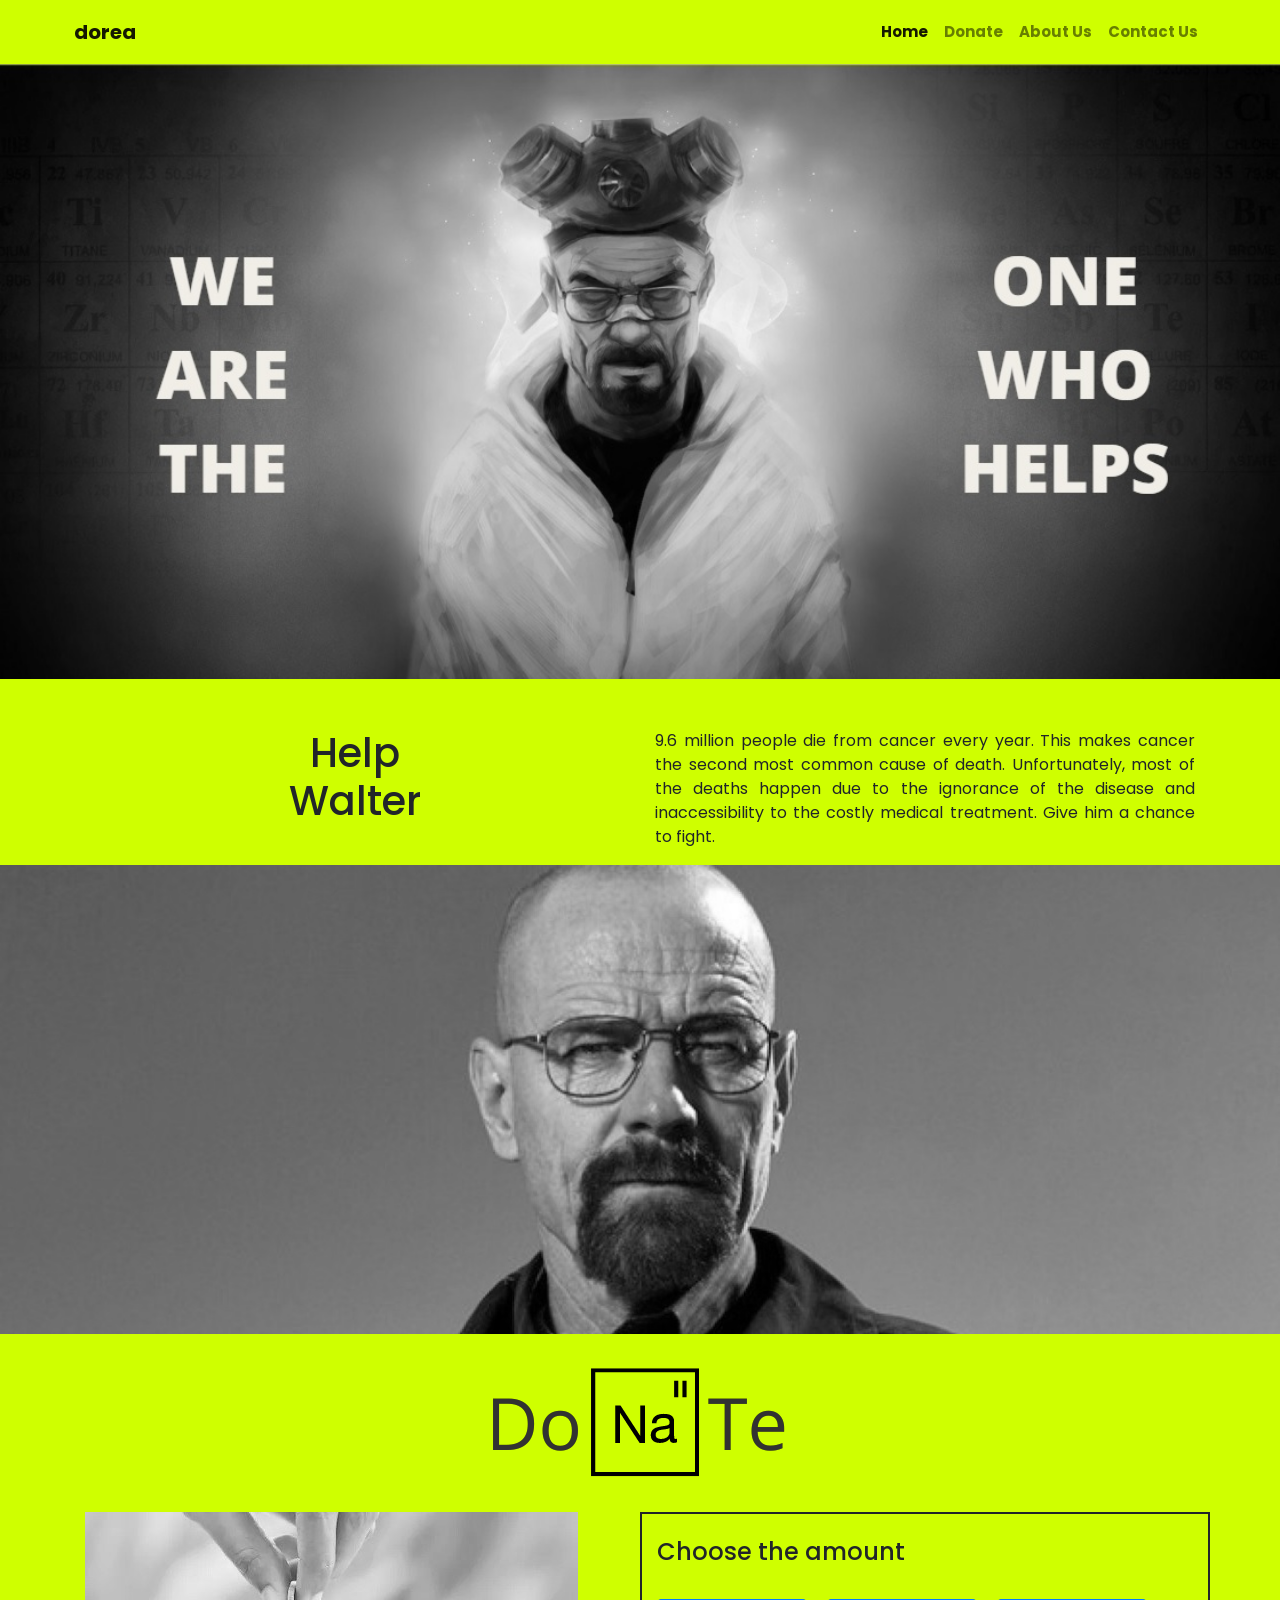
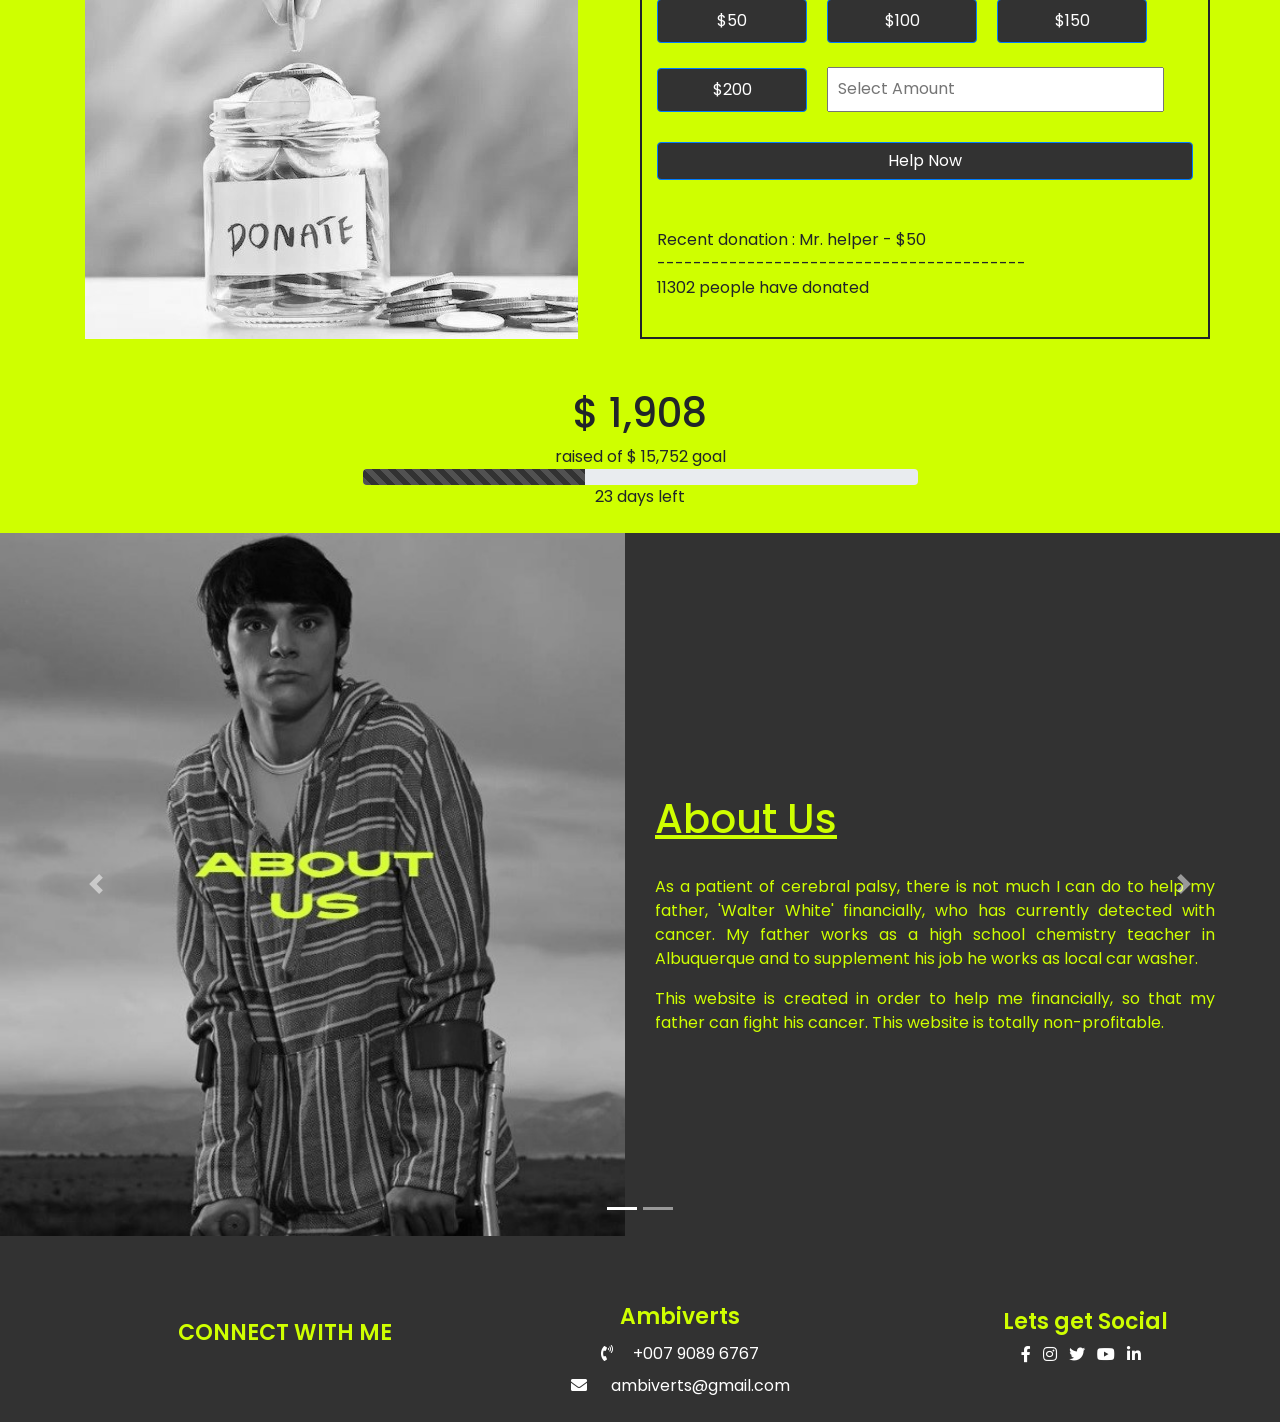
<file: index.html>
<!DOCTYPE html>
<html lang="en">
<head>
    <meta charset="UTF-8">
    <meta http-equiv="X-UA-Compatible" content="IE=edge">
    <meta name="viewport" content="width=device-width, initial-scale=1.0">
    <title>Inspect Element</title>
    <meta charset="utf-8">
    <meta name="viewport" content="width=device-width, initial-scale=1">
    <link rel="stylesheet" href="https://cdn.jsdelivr.net/npm/bootstrap@4.6.1/dist/css/bootstrap.min.css">
    <link rel="stylesheet" href="style.css"> 
    <link rel="stylesheet" href="https://cdnjs.cloudflare.com/ajax/libs/font-awesome/5.15.2/css/all.min.css"/>
</head>
<body>

    <!-- ------------------------------header starts----------------------------- -->


    <div class="header" id="topheader">
        <nav class="navbar navbar-expand-lg navbg navbar-light">
            <div class="container p-1">
            <div class="navbar-brand font-weight-bold logo" href="#">dorea</div>
            <button class="navbar-toggler menu" type="button" data-toggle="collapse" data-target="#navbarSupportedContent" aria-controls="navbarSupportedContent" aria-expanded="false" aria-label="Toggle navigation">
              <span class="navbar-toggler-icon"></span>
            </button>
          
            <div class="collapse navbar-collapse" id="navbarSupportedContent">
              <ul class="navbar-nav ml-auto">
                <li class="nav-item active">
                  <a class="nav-link" href="#home">Home <span class="sr-only">(current)</span></a>
                </li>
                <li class="nav-item">
                  <a class="nav-link" href="#donate">Donate</a>
                </li>
                <li class="nav-item">
                  <a class="nav-link" href="#info">About Us</a>
                </li>
                <li class="nav-item">
                  <a class="nav-link" href="#info">Contact Us</a>
                </li>
                
              </ul>
            </div>
        </div>
          </nav>
          <div class="mainimg">
            <img src="mainimg.jpg" width="100%">
          </div>
    </div>


    <!-- ----------------------------------- header ends---------------------------------------- -->
    
    

    <!-- ----------------------------------middle section starts----------------------------- -->

<center>

<div class="greenbg" id="home">
    <div class="container">
        <div class="row">
            <div class="col-lg-6 col-md-6 col-12 helpwalter">
                <h1>Help <br> Walter</h1>
            </div>
            <div class="col-lg-6 col-md-6 col-12 helpwalter">
                <p>9.6 million people die from cancer every year. 
                  This makes cancer the second most common cause of death.
                   Unfortunately, most of the deaths happen due to the 
                   ignorance of the disease and inaccessibility to the
                    costly medical treatment. Give him a chance to fight.</p>
            </div>
        </div>
    </div>
    
</div></center>
<div>
    <img src="img2.jpg" width="100%">
</div>

     <!-- --------------------------------middle section ends----------------------------- -->

<!-- -----------------------------donation------------------------------------- -->
<div class="donation" id="donate"><div class="container">
  <div class="donate-img">
    <center><img src="Donate.png" alt=""></center>
  </div><br><br>
  <div class="row">

    <div class="col-lg-6 col-md-6 col-12">
      <img src="give.jpg" class="">
    </div>

    <div class="col-lg-6 col-md-6 col-12 right-form ">
      <br>
      <h4>Choose the amount</h4><br>
      <button type="button" class="btn btn-primary moneybtn mr-3">$50</button>
      <button type="button" class="btn btn-primary moneybtn mr-3">$100</button>
      <button type="button" class="btn btn-primary moneybtn mr-3">$150</button><br><br>
      <button type="button" class="btn btn-primary moneybtn mr-3">$200</button>

        <input type="number" id="fname" name="fname" placeholder="Select Amount" style="padding: 8.5px;">

        <div>
          <a href="payment.html" class="help-button"><button type="button" class="btn btn-primary help">Help Now</button></a>
        </div>
        <br><br>
        Recent donation :  Mr. helper - $50<br>
        -----------------------------------------<br>
        11302 people have donated

    </div>
  </div>
</div>
</div>


<!-- -----------------------------donation ends------------------------------------- -->

<!-- -----------------------------progress bar-------------------------------- -->
<center><div class="progress-section">
  <div class="container">
    <h1>$ 1,908 <br></h1>
    raised of $ 15,752 goal
    <div class="progress progress-donation">
      <div class="progress-bar progress-bar-striped progress-bar-animated bar" role="progressbar" aria-valuenow="75" aria-valuemin="0" aria-valuemax="100" style="width: 40%"></div>
    </div>
    23 days left<br><br>
  </div>
</div></center>

<!-- -----------------------------progress bar-------------------------------- -->


<!-- --------------------------------slider section starts----------------------------- -->
<div id="info">
<div id="carouselExampleIndicators" class="carousel slide" data-ride="carousel">
  <ol class="carousel-indicators">
    <li data-target="#carouselExampleIndicators" data-slide-to="0" class="active"></li>
    <li data-target="#carouselExampleIndicators" data-slide-to="1"></li>
  </ol>
  <div class="carousel-inner">
    <div class="carousel-item slider1 active">
        <div class="row">
            <div class="col-lg-6 col-md-6 col-12 slider1">
              <img class="d-block w-100" src="img3.jpg" alt="First slide">
            </div>
            <div class="col-lg-6 col-md-6 col-12 aboutus">
              <h1 style="text-decoration: underline">About Us</h1><br>
                <p>As a patient of cerebral palsy, there is not much I can do to help my father, 
                  'Walter White' financially, who has currently detected with cancer. My father 
                  works as a high school chemistry teacher in  Albuquerque and to supplement his 
                  job he works as local car washer.</p>
                <p>This website is created in order to help me financially, so that my father can 
                  fight his cancer. This website is totally non-profitable. </p>
            </div>
        </div>
    

    </div>
    <div class="carousel-item slider2" >
      <div class="row">
        <div class="col-lg-6 col-md-6 col-12 contactus">
          <h1 class="font-weight-bold" style="text-decoration: underline">Contact Us:-</h1>
          <br><br>
          <h1>Mailing Address</h1>
          <p>123 Anywhere St., Any City</p><br>

          <h1>Email Address</h1>
          <p>hello@ambiverts.com</p><br>

          <h1>Phone Number</h1>
          <p>9321447561</p>
        </div>
        <div class="col-lg-6 col-md-6 col-12 slider2">
            <img class="d-block w-100" src="img4_contact_us.jpg" alt="First slide">
        </div>
    </div>
    </div>
  </div>
  <a class="carousel-control-prev" href="#carouselExampleIndicators" role="button" data-slide="prev">
    <span class="carousel-control-prev-icon" aria-hidden="true"></span>
    <span class="sr-only swipe">Previous</span>
  </a>
  <a class="carousel-control-next" href="#carouselExampleIndicators" role="button" data-slide="next">
    <span class="carousel-control-next-icon" aria-hidden="true"></span>
    <span class="sr-only swipe">Next</span>
  </a>
</div>
</div>


<!-- --------------------------------slider section ends----------------------------- -->


<!-- --------------------------------footer starts----------------------------- -->

<footer>
  <div class="content">
    <div class="left box">
      <div class="lower">
        <center><div class="connect">CONNECT WITH ME</div></center>
      </div>
    </div>


    <div class="middle box">
      <center>
      <div class="phone">
        <div class="topic">Ambiverts</div>
        <a href="#"><i class="fas fa-phone-volume icons"></i>+007 9089 6767</a>
      </div>
      <div class="email">
        <a href="#"><i class="fas fa-envelope icons"></i> ambiverts@gmail.com</a>
      </div></center>
    </div>


    <div class="right box"><center>
      <div class="topic">Lets get Social</div>
      
          <a href="#"><i class="fab fa-facebook-f mr-2"></i></a>
          <a href="#"><i class="fab fa-instagram mr-2"></i></a>
          <a href="#"><i class="fab fa-twitter mr-2"></i></a>
          <a href="#"><i class="fab fa-youtube mr-2"></i></a>
          <a href="#"><i class="fab fa-linkedin-in mr-2"></i></a>
        </center>
        </div>
    </div>
</footer>

<!-- --------------------------------footer ends----------------------------- -->



    <script src="https://cdn.jsdelivr.net/npm/jquery@3.6.0/dist/jquery.slim.min.js"></script>
    <script src="https://cdn.jsdelivr.net/npm/popper.js@1.16.1/dist/umd/popper.min.js"></script>
    <script src="https://cdn.jsdelivr.net/npm/bootstrap@4.6.1/dist/js/bootstrap.bundle.min.js"></script>
</body>
</html>
</file>
<file: style.css>
@import url('https://fonts.googleapis.com/css2?family=Poppins:wght@200;300;400;500;600;700&display=swap');

.navbg{
    background-color: #CFFF00;
    font-size: 15px;
}

.nav-item a{
    color: black;
    font-weight: bold;
}

.logo{
    color: black;
}

.menu{
   border: 2px solid;
}
/* ----------------------------middle section---------------------------- */

.greenbg{
    background-color: #CFFF00;
}

.helpwalter h1{
    margin-top: 50px;
}

.helpwalter p{
    margin-top: 50px;
    text-align: justify;
}

/* -------------------------------donation------------------------------- */
.donation{
  background-color: #CFFF00;
  padding-top: 30px;
  padding-bottom: 50px;
}

.donate-img{
  height: 100px;
}

.moneybtn{
  width: 150px;
  line-height: 30px;
  background-color: #323232;
}

.select-drop-down{
  width: 250px;
  height: 45px;
  color: #000;
  background-color: #fff;
}

.help{
  /* width: 480px;
  height: 80px; */
  width: 100%;
  margin-top: 30px;
  background-color: #323232;
}

.help:hover{
  background-color: #844E45;
}

.moneybtn:hover{
  background-color: #844E45;
}

.give{
  padding-left: 20px;
}

.give-img{
  padding-right: 20px;
  width: 100%;
  height: 100%;
}

.right-form{
  border: 2px solid;
}


.progress-section{
  background-color: #CFFF00;
}

.progress-donation{
  width: 50%;
}

.bar{
  background-color: #323232;
}


/* ----------------------------slider section---------------------------- */

.slider1{
    background-color: #323232;
    color: #CFFF00;
}

.aboutus{
    margin-top: 20%;
    text-align: justify;
    padding-right: 80px;
}

.slider2{
    background-color: #CFFF00;
    color: #323232;
}

.contactus{
    margin-top: 8%;
    padding-left: 170px;
    padding-right: 80px;
}



/* -------------------------footer------------------------------ */

@import url('https://fonts.googleapis.com/css2?family=Poppins:wght@200;300;400;500;600;700&display=swap');

*{
  margin: 0;
  padding: 0;
  box-sizing: border-box;
  font-family: 'Poppins',sans-serif;
  text-decoration: none;
}

footer{
  width: 100%;
  bottom: 0;
  left: 0;
  background: #323232;
}

.content{
  max-width: 1350px;
  margin: auto;
  padding: 20px;
  display: flex;
  flex-wrap: wrap;
  justify-content: space-between;
  left: 0px;
}

.content p,a{
  color: #fff;
}

.box{
  width: 33%;
  transition: all 0.4s ease;
}

.topic{
  font-size: 22px;
  font-weight: 600;
  color: #fff;
  margin-bottom: 16px;

}

.content p{
  text-align: justify;
}


.topic{
  margin: 24px 0 5px 0;
}

.lower i{
  padding-right: 16px;
}

footer .content .middle a{
  line-height: 32px;
}

.media-icons a{
  font-size: 16px;
  height: 45px;
  width: 45px;
  display: inline-block;
  text-align: center;
  line-height: 43px;
  border-radius: 5px;
  border: 2px solid #323232;
  margin: 30px 5px 0 0;
  transition: all 0.3s ease;
}

.media-icons a:hover{
  border-color: #CFFF00;
}

.bottom{
  width: 100%;
  text-align: right;
  color: #d9d9d9;
  padding: 0 40px 5px 0;
}

.bottom a{
  color: #CFFF00;
}

footer a{
  transition: all 0.3s ease;
}

footer a:hover{
  color: #CFFF00;
}

.icons{
    padding-right: 20px;
}

.left{
    margin-top: 30px;
    align-items: center;
    padding-left: 60px;
}

.middle{
    margin-top: 20px;
    padding-left: 80px;
}

.right{
    margin-top: 25px;
    padding-left: 60px;
}

.topic{
    color: #CFFF00!important;
}

.connect{
    font-size: 22px;
    font-weight: 600;
    color: #CFFF00;
    margin-bottom: 16px;
    margin-top: 30px;
    align-items: center;
    padding-left: 60px;
}


/* --------------------------------responsive------------------------------ */

@media (max-width:1100px) {
  .middle{
    padding-left: 50px;
  }
}
@media (max-width:950px){
  footer .content .box{
    width: 50%;
  }
  .content .right{
    margin-top: 40px;
  }
}
@media (max-width:560px){
  footer{
    position: relative;
  }
  footer .content .box{
    width: 100%;
    margin-top: 30px;
  }
  footer .content .middle{
    padding-left: 0;
  }
}
</file>
